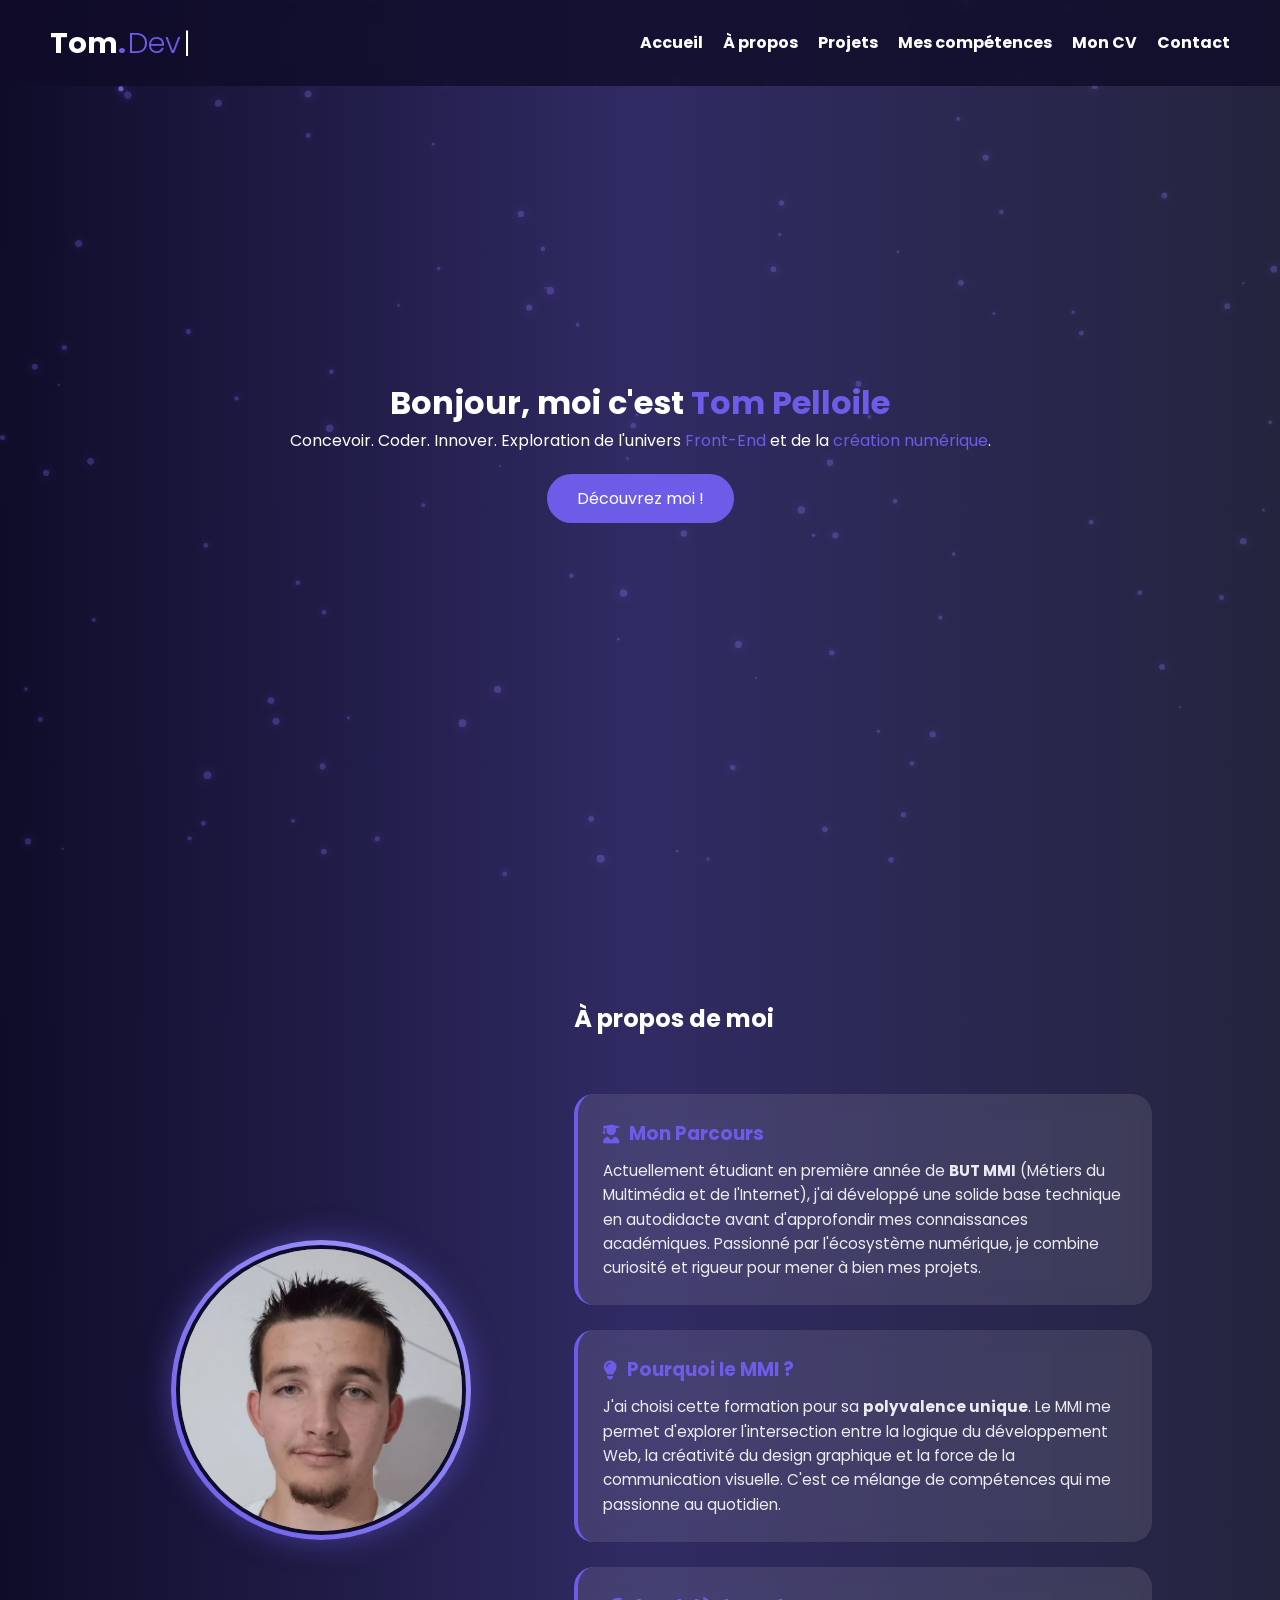
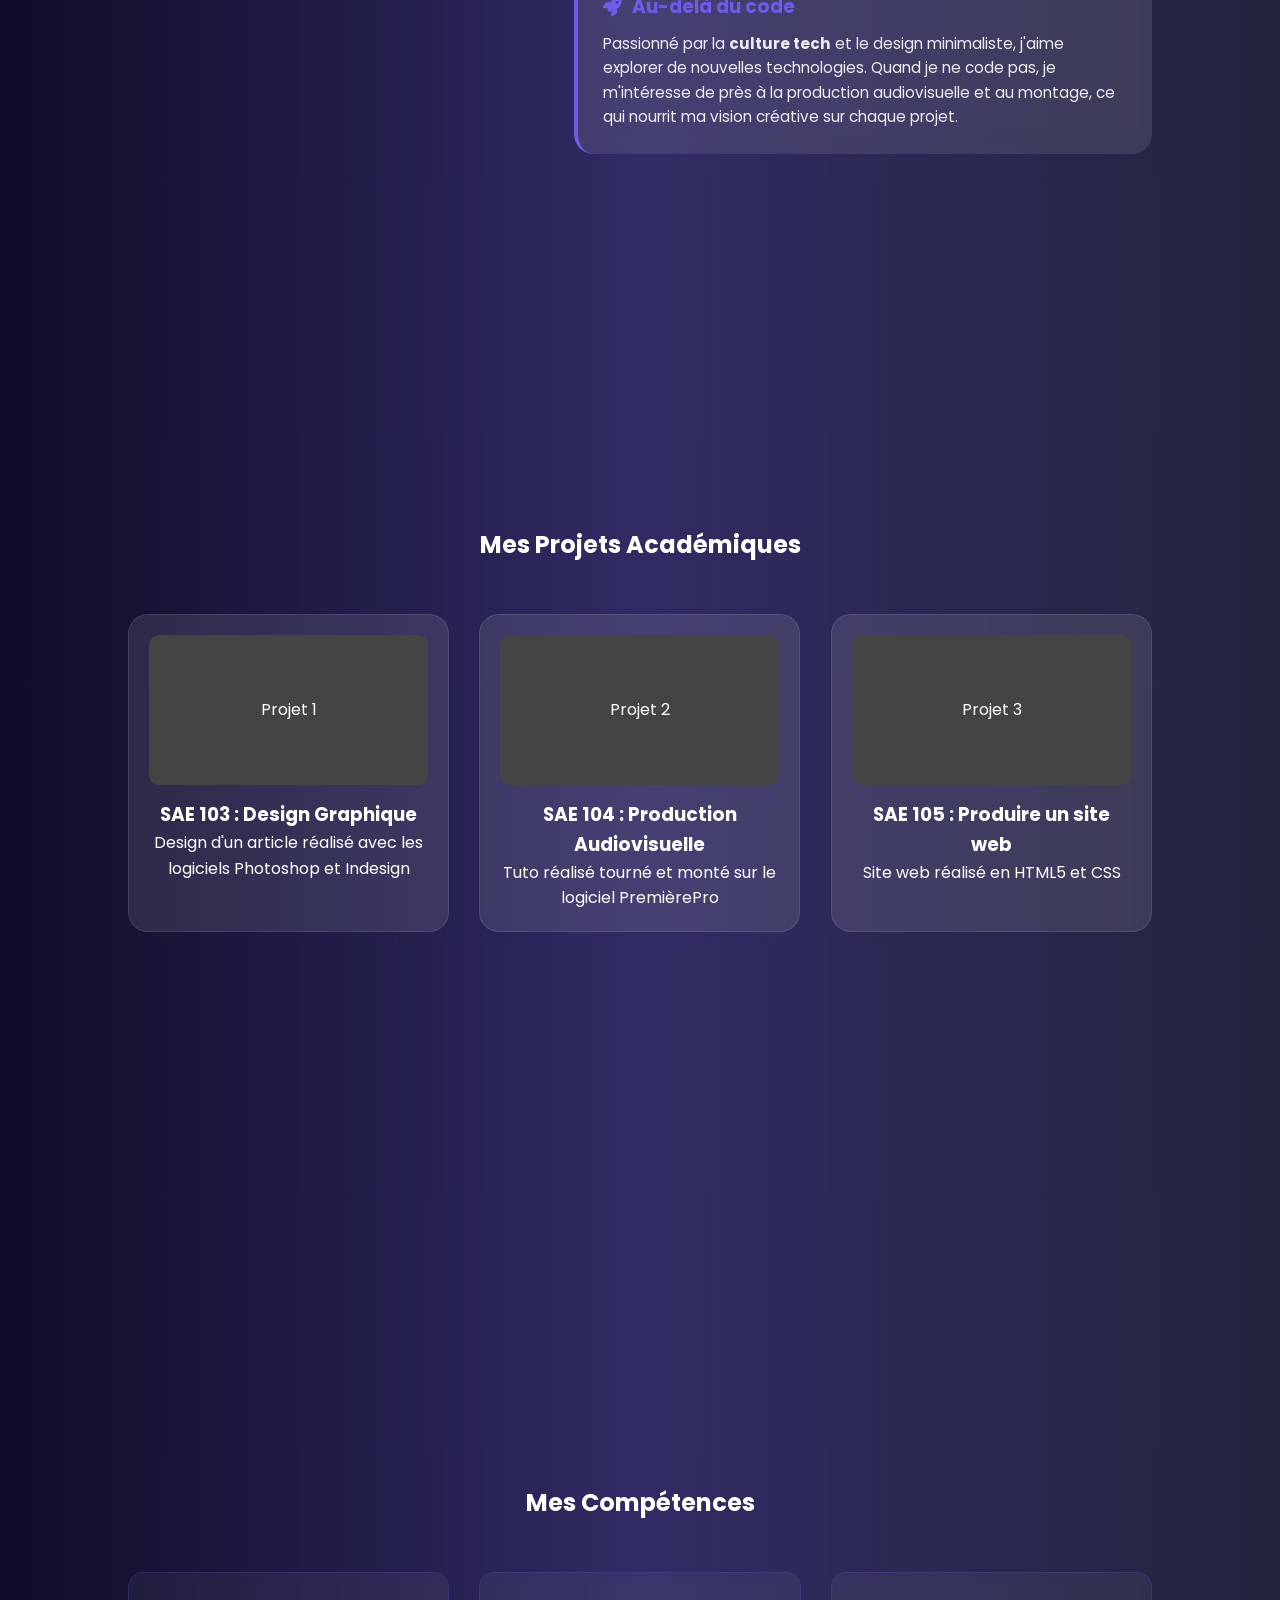
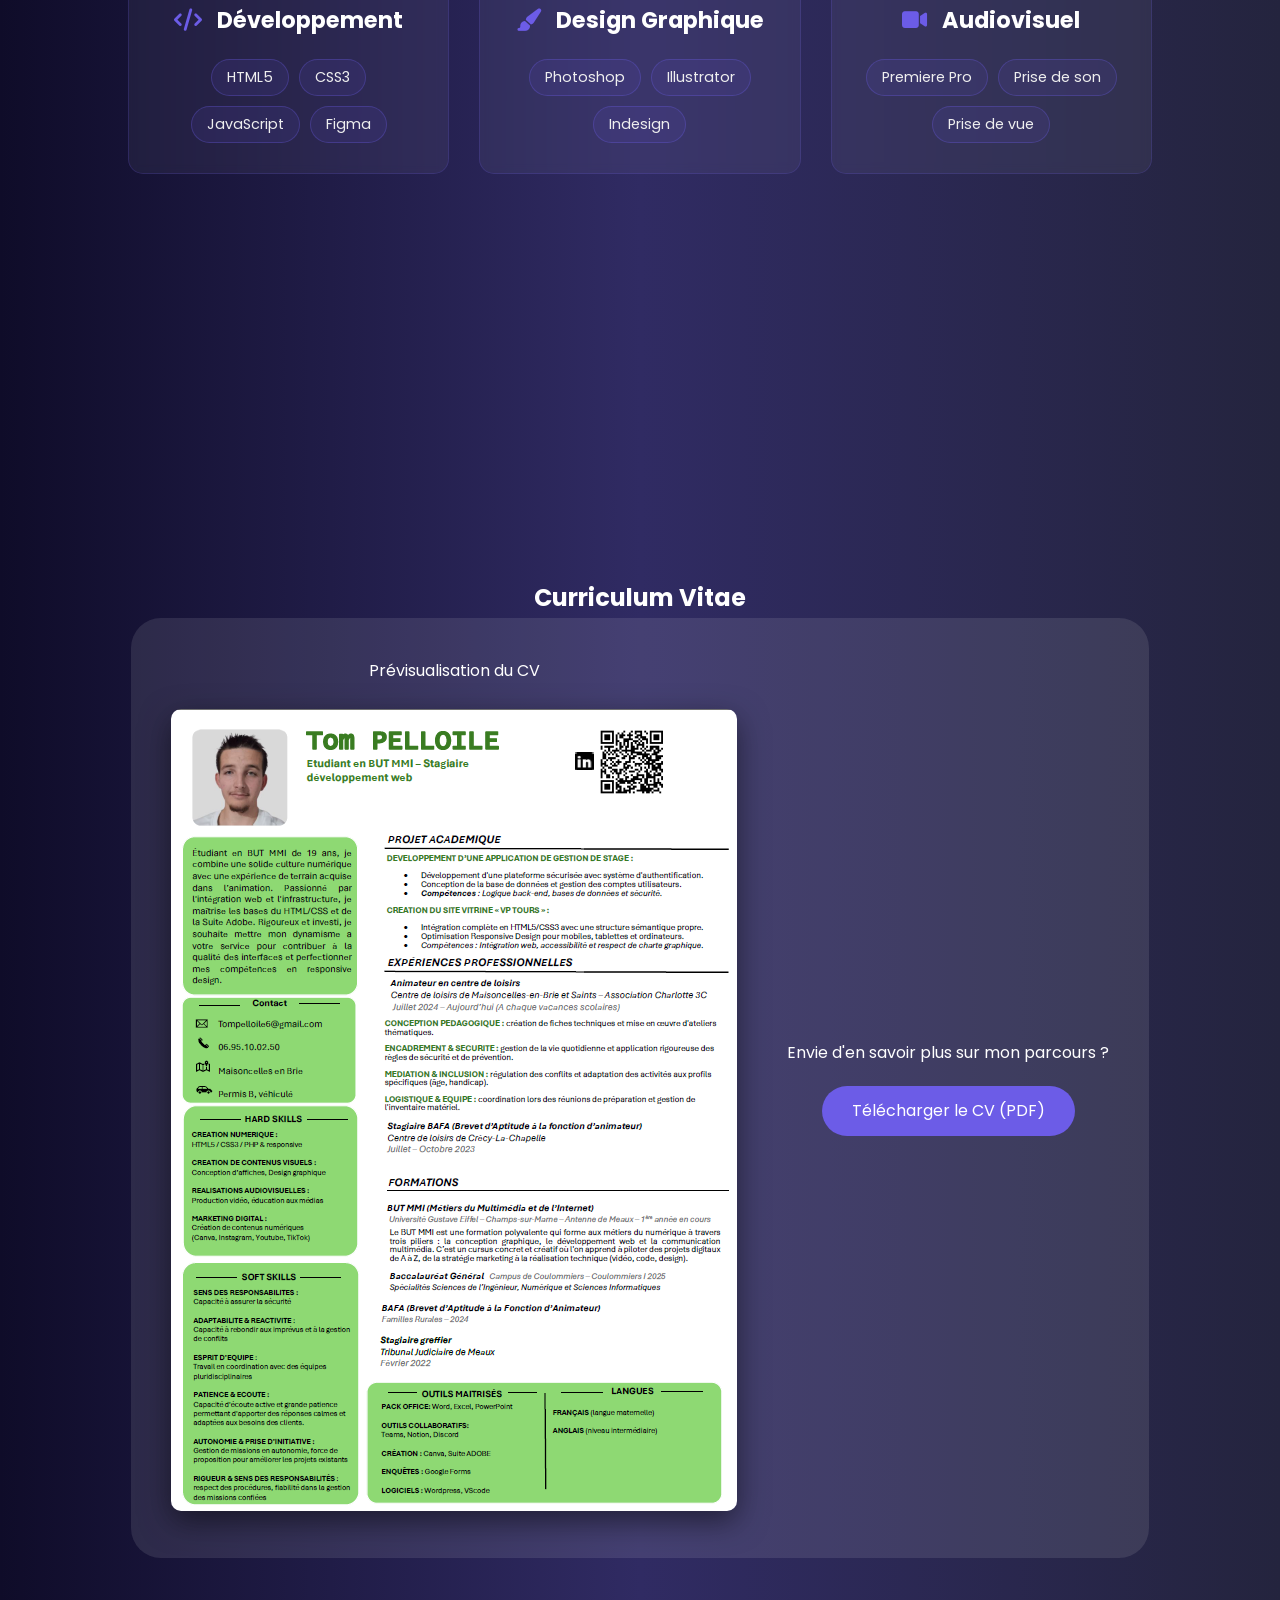
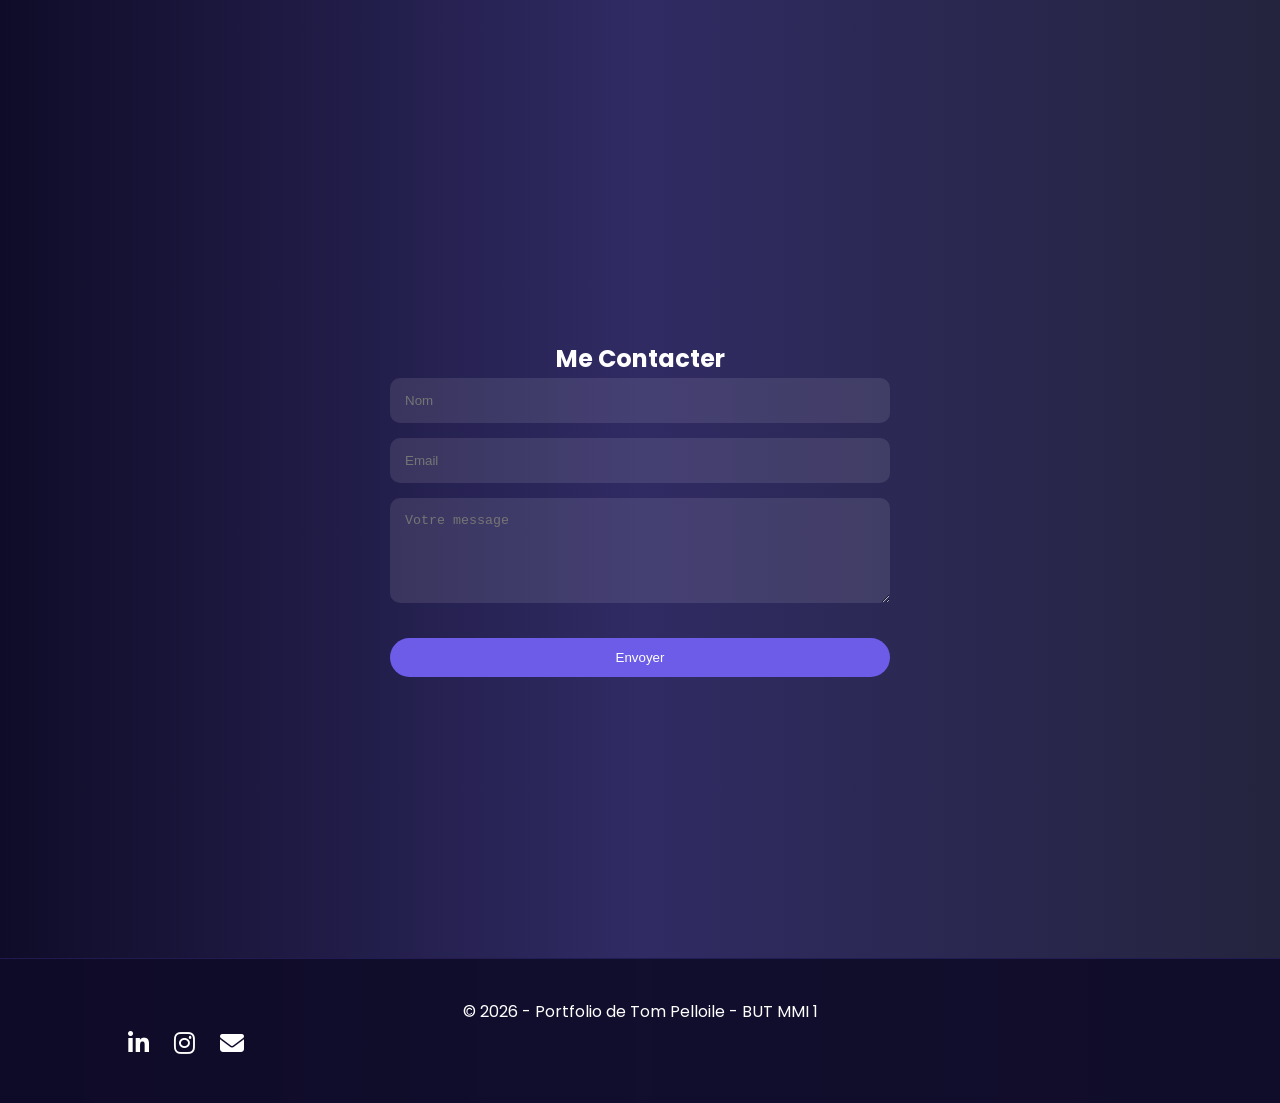
<file: index.html>
<!DOCTYPE html>
<html lang="fr">
<head>
    <meta charset="UTF-8">
    <meta name="viewport" content="width=device-width, initial-scale=1.0">
    <title>Mon Portfolio | BUT MMI</title>
    <link rel="stylesheet" href="./CSS/style.css">
    <link href="https://unpkg.com/aos@2.3.1/dist/aos.css" rel="stylesheet">
    <link href="https://fonts.googleapis.com/css2?family=Poppins:wght@300;400;700&display=swap" rel="stylesheet">
    <link rel="stylesheet" href="https://cdnjs.cloudflare.com/ajax/libs/font-awesome/6.4.0/css/all.min.css">
</head>
<body>
    <canvas id="neon-bg"></canvas>
    <div class="loader">
        <span class="lettre">C</span>
        <span class="lettre">H</span>
        <span class="lettre">A</span>
        <span class="lettre">R</span>
        <span class="lettre">G</span>
        <span class="lettre">E</span>
        <span class="lettre">M</span>
        <span class="lettre">E</span>
        <span class="lettre">N</span>
        <span class="lettre">T</span>

        <div class="progress-line-container">
        <div class="progress-bar"></div>
    </div>
    </div>
    <nav>
        <div class="logo" id="main-logo">
            <span class="logo-name">Tom</span>
            <span class="logo-dot">.</span>
            <span class="logo-type" id="logo-type">Dev</span>
        </div>
        <ul>
            <li><a href="#home">Accueil</a></li>
            <li><a href="#about">À propos</a></li>
            <li><a href="#projects">Projets</a></li>
            <li><a href="#skills">Mes compétences</a></li>
            <li><a href="#cv">Mon CV</a></li>
            <li><a href="#contact">Contact</a></li>
        </ul>
    </nav>
    <header id="home">
        <div class="hero-content" data-aos="zoom-in">
            <h1>Bonjour, moi c'est <span class="highlight">Tom Pelloile</span></h1>
            <p>Concevoir. Coder. Innover. Exploration de l'univers <span class="highlight">Front-End</span> et de la <span class="highlight">création numérique</span>.</p>
            <a href="#about" class="btn">Découvrez moi !</a>
        </div>
    </header>
    <section id="about">
        <div class="about-container">
            <div class="about-left" data-aos="fade-right">
                <div class="profile-img-wrapper">
                    <img src="./Image/photo_de_profil.png" alt="Tom Pelloile" class="profile-img">
                </div>
            </div>
            <div class="about-right" data-aos="fade-left">
                <h2 class="section-title">À propos de moi</h2>
                <br>   
                <div class="about-card">
                    <h3><i class="fas fa-user-graduate"></i> Mon Parcours</h3>
                    <p>Actuellement étudiant en première année de <strong>BUT MMI</strong> (Métiers du Multimédia et de l'Internet), j'ai développé une solide base technique en autodidacte avant d'approfondir mes connaissances académiques. Passionné par l'écosystème numérique, je combine curiosité et rigueur pour mener à bien mes projets.</p>
                </div>
                <div class="about-card">
                    <h3><i class="fas fa-lightbulb"></i> Pourquoi le MMI ?</h3>
                    <p>J'ai choisi cette formation pour sa <strong>polyvalence unique</strong>. Le MMI me permet d'explorer l'intersection entre la logique du développement Web, la créativité du design graphique et la force de la communication visuelle. C'est ce mélange de compétences qui me passionne au quotidien.</p>
                </div>
                <div class="about-card">
                    <h3><i class="fas fa-rocket"></i> Au-delà du code</h3>
                    <p>Passionné par la <strong>culture tech</strong> et le design minimaliste, j'aime explorer de nouvelles technologies. Quand je ne code pas, je m'intéresse de près à la production audiovisuelle et au montage, ce qui nourrit ma vision créative sur chaque projet.</p>
                </div> 
            </div>
        </div>
    </section>
    <section id="projects">
        <h2 data-aos="fade-up">Mes Projets Académiques</h2>
        <div class="projects-grid">
            <div class="project-card" data-aos="flip-left">
                <div class="project-img">Projet 1</div>
                    <h3>SAE 103 : Design Graphique</h3>
                    <p>Design d'un article réalisé avec les logiciels Photoshop et Indesign</p>
                </div>
                <div class="project-card" data-aos="flip-left" data-aos-delay="200">
                    <div class="project-img">Projet 2</div>
                    <h3>SAE 104 :  Production Audiovisuelle</h3>
                    <p>Tuto réalisé tourné et monté sur le logiciel PremièrePro</p>
                </div>
                <div class="project-card" data-aos="flip-left" data-aos-delay="400">
                    <div class="project-img">Projet 3</div>
                    <h3>SAE 105 : Produire un site web</h3>
                    <p>Site web réalisé en HTML5 et CSS</p>
                </div>
    </section>
    </section>
    <section id="skills">
        <h2 data-aos="fade-up">Mes Compétences</h2>
        <div class="skills-container">
            <div class="skill-category" data-aos="fade-up">
                <h3><i class="fas fa-code"></i> Développement</h3>
                <div class="skill-tags">
                    <span class="skill-tag">HTML5</span>
                    <span class="skill-tag">CSS3</span>
                    <span class="skill-tag">JavaScript</span>
                    <span class="skill-tag">Figma</span>
                </div>
            </div>
            <div class="skill-category" data-aos="fade-up" data-aos-delay="200">
                <h3><i class="fas fa-paint-brush"></i> Design Graphique</h3>
                <div class="skill-tags">
                    <span class="skill-tag">Photoshop</span>
                    <span class="skill-tag">Illustrator</span>
                    <span class="skill-tag">Indesign</span>
                </div>
            </div>
            <div class="skill-category" data-aos="fade-up" data-aos-delay="400">
                <h3><i class="fas fa-video"></i> Audiovisuel</h3>
                <div class="skill-tags">
                    <span class="skill-tag">Premiere Pro</span>
                    <span class="skill-tag">Prise de son</span>
                    <span class="skill-tag">Prise de vue</span>
                </div>
            </div>
        </div>
    </section>
    <section id="cv">
        <h2 data-aos="fade-up">Curriculum Vitae</h2>
        <div class="cv-container" data-aos="fade-right">
            <div class="cv-preview">
                <p>Prévisualisation du CV</p>
                <br>
                <img src="./Image/CV_preview.jpg" alt="Aperçu CV">
            </div>
            <div class="cv-action">
                <p>Envie d'en savoir plus sur mon parcours ?</p>
                <a href="./Image/CV.pdf" download class="btn">Télécharger le CV (PDF)</a>
            </div>
        </div>
    </section>
    <section id="contact">
        <h2 data-aos="fade-up">Me Contacter</h2>
        <form id="contact-form" data-aos="fade-up" action="contact.php" method="POST">
            <input type="text" placeholder="Nom" name="name" required>
            <input type="email" placeholder="Email" name="email" required>
            <textarea placeholder="Votre message" rows="5" name="message" required></textarea>
            <button type="submit" class="btn">Envoyer</button>
        </form>
    </section>
    <footer>
        <p>&copy; 2026 - Portfolio de Tom Pelloile - BUT MMI 1</p>
        <div class="social-links">
            <a href="https://www.linkedin.com/in/tom-pelloile-548193357" target="_blank" title="LinkedIn">
                <i class="fab fa-linkedin-in"></i>
            </a>
            <a href="https://www.instagram.com/tom_plle/" target="_blank" title="Instagram">
                <i class="fab fa-instagram"></i>
            </a>
            <a href="mailto:tompelloile6@gmail.com" title="Email" target="_blank">
                <i class="fas fa-envelope"></i>
            </a>
        </div>
    </footer>
    <div id="project-viewer" class="project-overlay">
    <button class="close-project">&times; Fermer le projet</button>
    <div class="iframe-container">
        <iframe id="project-iframe" src="" frameborder="0"></iframe>
    </div>
    </div>
    <div id="video-viewer" class="project-overlay">
    <button class="close-video">&times; Fermer la vidéo</button>
    <div class="video-container">
        <video id="project-video" controls>
            <source src="" type="video/mp4">
            Votre navigateur ne supporte pas la lecture de vidéos.
        </video>
    </div>
</div>
<div id="pdf-viewer" class="project-overlay">
    <button class="close-pdf">&times; Fermer le PDF</button>
    <div class="iframe-container">
        <iframe id="pdf-iframe" src="" frameborder="0"></iframe>
    </div>
</div>
    <script src="https://unpkg.com/aos@2.3.1/dist/aos.js"></script>
    <script src="./JS/script.js"></script>
</body>
</html>
</file>
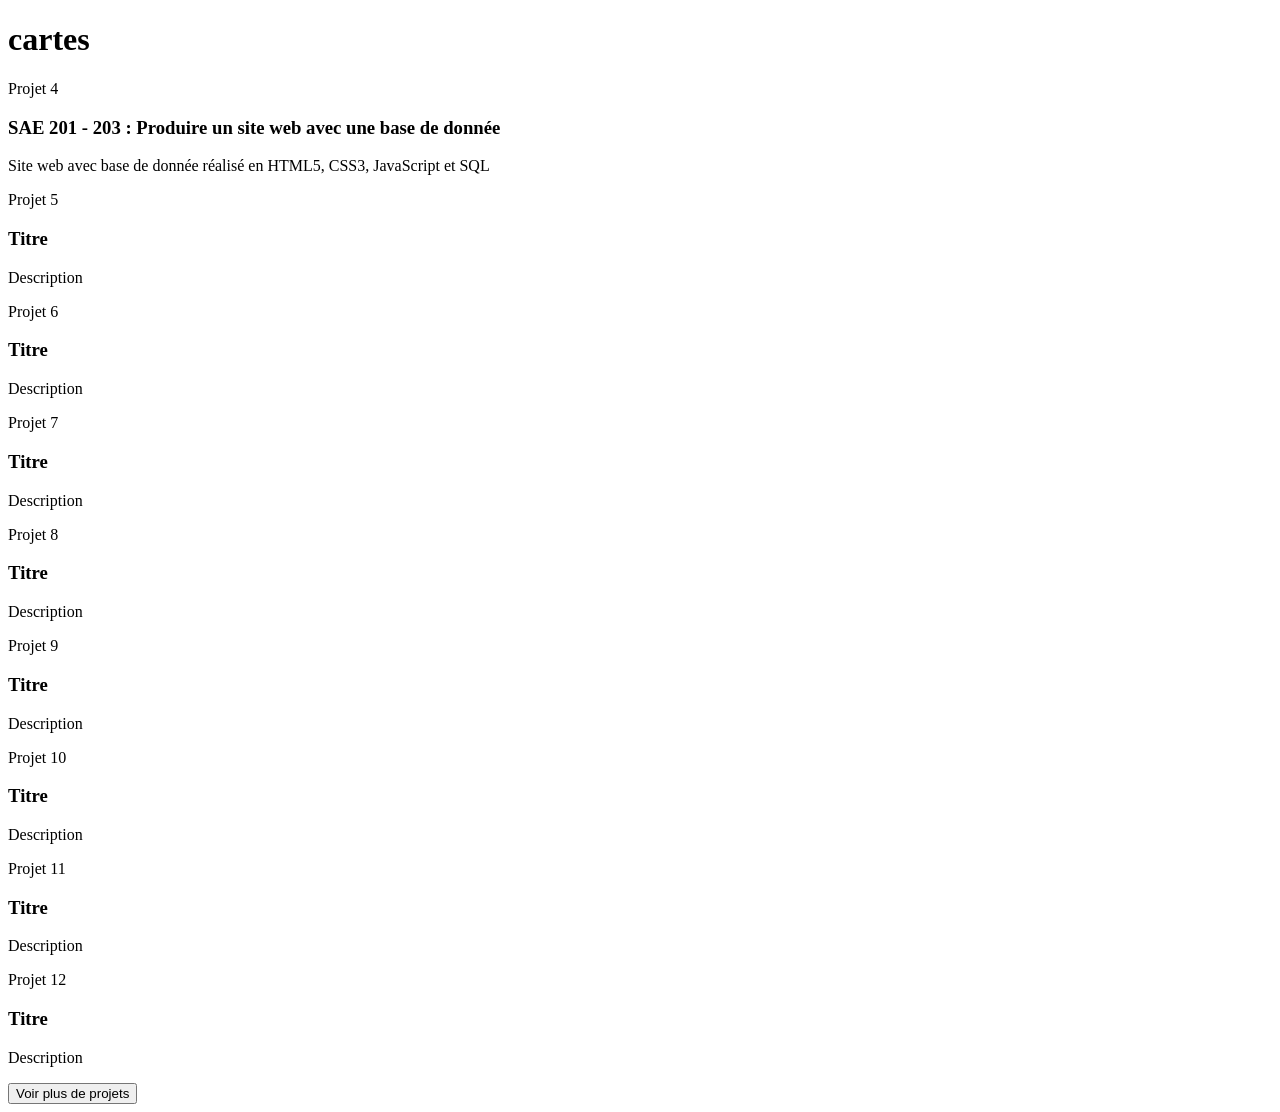
<file: sauvegarde.html>
<!DOCTYPE html>
<html lang="en">
<head>
    <meta charset="UTF-8">
    <meta name="viewport" content="width=device-width, initial-scale=1.0">
    <title>Document</title>
</head>
<body>
    <script>
        // Projet 4 (Site stage)
const projet4 = document.querySelector('.projects-grid .project-card:nth-child(4)');
if (projet4) {
    projet4.addEventListener('click', () => {
        // Remplace l'URL ci-dessous par le lien de ton site
        iframe.src = "./SAE201-203/index.html"; 
        viewer.style.display = "block";
        setTimeout(() => {
            viewer.classList.add('active');
            document.body.style.overflow = "hidden";
        }, 10);
    });
}
    </script>

    <h1>cartes</h1>

    <div class="project-card" data-aos="flip-left" data-aos-delay="600">
                    <div class="project-img">Projet 4</div>
                    <h3>SAE 201 - 203 : Produire un site web avec une base de donnée</h3>
                    <p>Site web avec base de donnée réalisé en HTML5, CSS3, JavaScript et SQL</p>
                </div>
                <div class="project-card" data-aos="flip-left" data-aos-delay="800">
                    <div class="project-img">Projet 5</div>
                    <h3>Titre</h3>
                    <p>Description</p>
                </div>
                <div class="project-card" data-aos="flip-left" data-aos-delay="1000">
                    <div class="project-img">Projet 6</div>
                    <h3>Titre</h3>
                    <p>Description</p>
                </div>
                <div class="project-card hidden js-aos" data-delay="200">
                    <div class="project-img">Projet 7</div>
                    <h3>Titre</h3>
                    <p>Description</p>
                </div>
                <div class="project-card hidden js-aos" data-delay="400">
                    <div class="project-img">Projet 8</div>
                    <h3>Titre</h3>
                    <p>Description</p>
                </div>
                <div class="project-card hidden js-aos" data-delay="600">
                    <div class="project-img">Projet 9</div>
                    <h3>Titre</h3>
                    <p>Description</p>
                </div>
                <div class="project-card hidden js-aos" data-delay="800">
                    <div class="project-img">Projet 10</div>
                    <h3>Titre</h3>
                    <p>Description</p>
                </div>
                <div class="project-card hidden js-aos" data-delay="1000">
                    <div class="project-img">Projet 11</div>
                    <h3>Titre</h3>
                    <p>Description</p>
                </div>
                <div class="project-card hidden js-aos" data-delay="1200">
                    <div class="project-img">Projet 12</div>
                    <h3>Titre</h3>
                    <p>Description</p>
                </div>
            </div>
            </div> <div class="load-more-container" data-aos="fade-up">
            <button id="load-more-btn">Voir plus de projets</button>
        </div>
</body>
</html>
</file>
<file: CSS/style.css>
.loader {
    position: fixed;
    width: 100%;
    height: 100%;
    background-color: black;
    display: flex;
    justify-content: center;
    align-items: center;
    z-index: 9999;
    flex-direction: line;
}

.lettre {
    color: #484848;
    font-size: 80px;
    letter-spacing: 15px;
    margin-bottom: 150px;
    animation: flash 1.2s linear infinite;
}

@keyframes flash {
    0% {
        color: #6c5ce7;
        text-shadow: 0 0 7 #6c5ce7;

    }
    90% {
        color : #484848;
        text-shadow: none;
    }
    100% {
        color: #6c5ce7;
        text-shadow: 0 0 7px #6c5ce7;
    }
}

.lettre:nth-child(1) {
    animation-delay: 0.1s;
}
.lettre:nth-child(2) {
    animation-delay: 0.2s;
}
.lettre:nth-child(3) {
    animation-delay: 0.3s;
}
.lettre:nth-child(4) {
    animation-delay: 0.4s;
}
.lettre:nth-child(5) {
    animation-delay: 0.5s;
}
.lettre:nth-child(6) {
    animation-delay: 0.6s;
}
.lettre:nth-child(7) {
    animation-delay: 0.7s;
}
.lettre:nth-child(8) {
    animation-delay: 0.8s;
}
.lettre:nth-child(9) {
    animation-delay: 0.9s;
}

.fondu-out {
    opacity: 0;
    transition: opacity 0.4s ease-out;
    pointer-events: none;
}


:root {
    --primary: #6c5ce7;
    --bg: #0f0c29;
    --text: #ffffff;
    --glass: rgba(255, 255, 255, 0.1);
}

* {
    margin: 0;
    padding: 0;
    box-sizing: border-box;
    scroll-behavior: smooth;
}

body {
    font-family: 'Poppins', sans-serif;
    background: linear-gradient(to right, #0f0c29, #302b63, #24243e);
    color: var(--text);
    line-height: 1.6;
}

/* Navbar */
nav {
    position: fixed;
    width: 100%;
    padding: 20px 50px;
    display: flex;
    justify-content: space-between;
    align-items: center;
    background: rgba(15, 12, 41, 0.8);
    backdrop-filter: blur(10px);
    z-index: 1000;
}

nav ul { display: flex; list-style: none; }
nav ul li { margin-left: 20px; }
nav ul li a { color: white; text-decoration: none; font-weight: bold; transition: 0.3s; }
nav ul li a:hover { color: var(--primary); }

/* Sections */
header, section {
    min-height: 100vh;
    padding: 100px 10%;
    display: flex;
    flex-direction: column;
    justify-content: center;
    align-items: center;
    text-align: center;
}

.highlight { color: var(--primary); }

/* Boutons */
.btn {
    display: inline-block;
    padding: 12px 30px;
    background: var(--primary);
    color: white;
    text-decoration: none;
    border-radius: 30px;
    margin-top: 20px;
    transition: transform 0.3s, box-shadow 0.3s;
    border: none;
    cursor: pointer;
}

.btn:hover {
    transform: translateY(-5px);
    box-shadow: 0 10px 20px rgba(108, 92, 231, 0.4);
}

/* Grille de Projets */
.projects-grid {
    display: grid;
    grid-template-columns: repeat(auto-fit, minmax(250px, 1fr));
    gap: 30px;
    width: 100%;
    margin-top: 50px;
}

.project-card {
    background: var(--glass);
    padding: 20px;
    border-radius: 20px;
    border: 1px solid rgba(255, 255, 255, 0.1);
    transition: 0.3s;
}

.project-card:hover { background: rgba(255, 255, 255, 0.2); }

.project-img {
    height: 150px;
    background: #444;
    border-radius: 10px;
    display: flex;
    align-items: center;
    justify-content: center;
    margin-bottom: 15px;
}

/* CV */
.cv-container {
    display: flex;
    gap: 50px;
    align-items: center;
    flex-wrap: wrap;
    background: var(--glass);
    padding: 40px;
    border-radius: 30px;
}

.cv-preview img {
    width: 200px;
    border-radius: 10px;
    box-shadow: 0 10px 30px rgba(0,0,0,0.5);
}

/* Formulaire */
form {
    display: flex;
    flex-direction: column;
    width: 100%;
    max-width: 500px;
    gap: 15px;
}

input, textarea {
    padding: 15px;
    border-radius: 10px;
    border: none;
    background: var(--glass);
    color: white;
}

.progress-line-container {
    position: absolute; 
    /* On la place à 55% de la hauteur pour qu'elle soit sous les lettres */
    top: 55%; 
    width: 400px; /* Largeur de la ligne */
    height: 3px;
    background: rgba(255, 255, 255, 0.1);
    overflow: hidden;
}

.progress-bar {
    width: 0%;
    height: 100%;
    background: #6c5ce7;
    box-shadow: 0 0 10px #6c5ce7;
    transition: width 0.1s linear;
}


/*Effet smooth*/
.project-overlay {
    position: fixed;
    top: 0;
    left: 0;
    width: 100%;
    height: 100%;
    background: var(--bg);
    z-index: 10000; /* Au-dessus de la nav */
    display: none; /* Caché par défaut */
    opacity: 0;
    transform: scale(0.9);
    transition: all 0.5s cubic-bezier(0.4, 0, 0.2, 1);
}

.project-overlay.active {
    display: block;
    opacity: 1;
    transform: scale(1);
}

.iframe-container {
    width: 100%;
    height: 100%;
    padding-top: 60px; /* Espace pour le bouton fermer */
}

#project-iframe {
    width: 100%;
    height: 100%;
    border: none;
}

.close-project {
    position: absolute;
    top: 20px;
    right: 40px;
    background: var(--primary);
    color: white;
    border: none;
    padding: 10px 20px;
    border-radius: 30px;
    cursor: pointer;
    font-family: inherit;
    z-index: 10001;
    transition: 0.3s;
}

.close-project:hover {
    transform: scale(1.1);
    background: #5649c0;
}

/* Container spécifique pour que la vidéo garde son ratio */
#project-video {
    /* On définit la largeur et la hauteur sur 75% du viewport */
    width: 75vw; 
    height: 75vh;
    
    /* object-fit: cover permet à la vidéo de remplir l'espace sans déformation */
    /* Si tu préfères voir toute la vidéo sans rognage, utilise 'contain' */
    object-fit: contain; 
    
    border-radius: 15px;
    background: #000; /* Fond noir pour les bords si la vidéo est contain */
    box-shadow: 0 20px 50px rgba(0, 0, 0, 0.8);
    border: 1px solid rgba(255, 255, 255, 0.1);
}

/* On s'assure que le container n'ajoute pas de scroll inutile */
.video-container {
    width: 100%;
    height: 100%;
    display: flex;
    justify-content: center;
    align-items: center;
    overflow: hidden;
}

.close-video {
    position: absolute;
    top: 20px;
    right: 40px;
    background: var(--primary);
    color: white;
    border: none;
    padding: 10px 20px;
    border-radius: 30px;
    cursor: pointer;
    z-index: 10001;
}

.close-pdf {
    position: absolute;
    top: 20px;
    right: 40px;
    background: var(--primary);
    color: white;
    border: none;
    padding: 10px 20px;
    border-radius: 30px;
    cursor: pointer;
    z-index: 10001;
    transition: 0.3s;
}

/* On cible spécifiquement le container du PDF dans l'overlay */
#pdf-viewer .iframe-container {
    display: flex;
    justify-content: center;
    align-items: center;
    width: 100%;
    height: 100%;
}

/* L'iframe PDF prend 75% de la largeur et de la hauteur de l'écran */
#pdf-iframe {
    width: 75vw;
    height: 75vh;
    border: 2px solid rgba(255, 255, 255, 0.2);
    border-radius: 10px;
    box-shadow: 0 20px 50px rgba(0, 0, 0, 0.5);
    background-color: #333; /* Couleur de fond en attendant le chargement */
}

.cv-preview img {
    /* Augmente la largeur (ex: de 200px à 500px) */
    width: 100%; 
    max-width: 600px; /* C'est ici que tu règles la taille maximale */
    
    /* Optionnel : ajoute du style pour que ça rende bien en grand */
    border-radius: 10px;
    box-shadow: 0 10px 30px rgba(0,0,0,0.5);
    transition: transform 0.3s ease;
}

/* Petit effet de zoom au survol pour le côté MMI */
.cv-preview img:hover {
    transform: scale(1.02);
}

/* Cache les projets par défaut */
.project-card.hidden {
    display: none;
}

/* Style du bouton Voir Plus */
.load-more-container {
    width: 100%;
    display: flex;
    justify-content: center;
    margin-top: 40px;
}

#load-more-btn {
    background: transparent;
    border: 2px solid var(--primary);
    color: var(--primary);
    padding: 12px 40px;
    font-size: 1rem;
    font-weight: bold;
    cursor: pointer;
    border-radius: 30px;
    transition: all 0.3s ease;
}

#load-more-btn:hover {
    background: var(--primary);
    color: white;
    transform: scale(1.05);
}

/* Pour s'assurer qu'il n'y a que 3 projets par ligne sur desktop */
@media (min-width: 1024px) {
    .projects-grid {
        grid-template-columns: repeat(3, 1fr);
    }
}

.project-card.hidden {
    display: none;
    opacity: 0;
}

/* On force les 3 colonnes sur PC */
@media (min-width: 1024px) {
    .projects-grid {
        grid-template-columns: repeat(3, 1fr);
    }
}


/*TEST*/
.logo {
    font-family: 'Poppins', sans-serif;
    font-weight: 700;
    font-size: 1.8rem;
    color: var(--text);
    display: flex;
    align-items: baseline;
    cursor: pointer;
    user-select: none; /* Empêche la sélection du texte */
}

.logo-dot {
    color: var(--primary); /* Ton violet #6c5ce7 */
    position: relative;
    display: inline-block;
}

.logo-type {
    color: var(--primary);
    font-weight: 300; /* Plus fin pour le contraste */
    margin-left: 2px;
    position: relative;
}

/* Le curseur clignotant pour l'effet de dactylographie */
.logo-type::after {
    content: '|';
    position: absolute;
    right: -10px;
    color: var(--text);
    animation: blink 0.7s infinite;
    opacity: 0; /* Caché par défaut */
}

.logo.typing .logo-type::after {
    opacity: 1; /* Visible pendant la dactylographie */
}

@keyframes blink {
    0%, 100% { opacity: 1; }
    50% { opacity: 0; }
}

/* Classe d'animation JS pour le point rebondissant */
.bounce {
    animation: bounceDot 0.5s ease;
}

@keyframes bounceDot {
    0%, 100% { transform: translateY(0); }
    50% { transform: translateY(-10px); }
}

/* Cache le logo totalement au chargement */
#main-logo {
    opacity: 0;
    transition: opacity 0.5s ease; /* Transition douce pour l'apparition */
}

/* Style du Canvas Néon */
#neon-bg {
    position: fixed;
    top: 0;
    left: 0;
    width: 100%;
    height: 100%;
    z-index: -2; /* Derrière tout, même derrière le body::before vignette */
    pointer-events: none; /* Laisse passer les clics */
    background: transparent; /* Pour voir ton dégradé CSS à travers */
    mix-blend-mode: screen; /* Fusionne les lueurs avec le dégradé du fond */
    filter: blur(0.5px); /* Adoucit les bords pour un look moins "numérique" */
}

/* On s'assure que le vignette est bien au-dessus du canvas */
body::before {
    z-index: -1; 
}

/*TEST*/
#skills {
    padding: 100px 10%;
    text-align: center;
}

.skills-container {
    display: grid;
    /* Force 3 colonnes sur les grands écrans */
    grid-template-columns: repeat(3, 1fr); 
    gap: 30px;
    margin-top: 50px;
    width: 100%;
}

/* Important : Adaptation pour les téléphones */
@media (max-width: 992px) {
    .skills-container {
        /* Repasse en colonnes sur tablette/mobile pour que ça reste lisible */
        grid-template-columns: 1fr; 
    }
}

.skill-category {
    background: rgba(255, 255, 255, 0.05);
    padding: 30px;
    border-radius: 15px;
    border: 1px solid rgba(108, 92, 231, 0.2);
    transition: all 0.4s ease;
    backdrop-filter: blur(5px);
    /* Assure que toutes les cartes ont la même hauteur même si le texte diffère */
    display: flex;
    flex-direction: column;
    height: 100%; 
}

.skill-category:hover {
    transform: translateY(-10px);
    border-color: #6c5ce7;
    box-shadow: 0 0 20px rgba(108, 92, 231, 0.4);
}

.skill-category h3 {
    color: #fff;
    margin-bottom: 20px;
    font-size: 1.4rem;
}

.skill-category i {
    color: #6c5ce7;
    margin-right: 10px;
}

.skill-tags {
    display: flex;
    flex-wrap: wrap;
    justify-content: center;
    gap: 10px;
}

.skill-tag {
    background: rgba(108, 92, 231, 0.1);
    color: #efefef;
    padding: 6px 15px;
    border-radius: 20px;
    font-size: 0.9rem;
    border: 1px solid rgba(108, 92, 231, 0.3);
    transition: 0.3s;
}

.skill-tag:hover {
    background: #6c5ce7;
    color: white;
    box-shadow: 0 0 15px #6c5ce7;
    cursor: default;
}

footer {
    padding: 40px 10%;
    background: rgba(15, 12, 41, 0.9);
    border-top: 1px solid rgba(108, 92, 231, 0.2);
    text-align: center;
}

.footer-content {
    display: flex;
    flex-direction: column;
    align-items: center;
    gap: 20px;
}

.social-links {
    display: flex;
    gap: 25px;
}

.social-links a {
    color: var(--text);
    font-size: 1.5rem;
    transition: all 0.3s ease;
    display: inline-block;
}

/* Effet Néon au survol */
.social-links a:hover {
    color: var(--primary);
    transform: translateY(-5px);
    text-shadow: 0 0 10px var(--primary), 0 0 20px var(--primary);
}

/* Responsive : alignement horizontal sur tablette/PC */
@media (min-width: 768px) {
    .footer-content {
        flex-direction: row;
        justify-content: space-between;
    }
}

/* --- SECTION À PROPOS --- */
#about {
    padding: 100px 10%;
    background: transparent; /* Laisse voir le background animé */
}

.about-container {
    display: flex;
    align-items: center;
    gap: 60px;
    max-width: 1200px;
    margin: 0 auto;
}

/* Image de profil */
.about-left {
    flex: 1;
    display: flex;
    justify-content: center;
}

.profile-img-wrapper {
    position: relative;
    width: 300px;
    height: 300px;
    border-radius: 50%;
    padding: 5px;
    background: linear-gradient(45deg, var(--primary), #a29bfe);
    box-shadow: 0 0 30px rgba(108, 92, 231, 0.5);
}

.profile-img {
    width: 100%;
    height: 100%;
    /* object-fit: cover est OBLIGATOIRE pour que object-position fonctionne */
    object-fit: cover; 
    
    /* MODIFICATION : Aligne l'image horizontalement au centre (50%) */
    /* et verticalement vers le bas (100%) */
    object-position: center top; /* ou 50% 100% */
    
    border-radius: 50%;
    border: 4px solid var(--bg);
    transition: object-position 0.3s ease; /* Optionnel : pour une transition douce */
}

/* Texte à droite */
.about-right {
    flex: 1.5;
    text-align: left;
}

.about-right .section-title {
    margin-bottom: 30px;
    text-align: left;
}

.about-card {
    background: var(--glass);
    padding: 25px;
    border-radius: 20px;
    margin-bottom: 25px;
    border-left: 4px solid var(--primary);
    backdrop-filter: blur(10px);
    transition: transform 0.3s ease;
}

.about-card:hover {
    transform: translateX(10px);
    background: rgba(255, 255, 255, 0.15);
}

.about-card h3 {
    color: var(--primary);
    margin-bottom: 10px;
    display: flex;
    align-items: center;
    gap: 10px;
}

.about-card p {
    font-size: 0.95rem;
    color: rgba(255, 255, 255, 0.9);
}

/* Responsive */
@media (max-width: 992px) {
    .about-container {
        flex-direction: column;
        text-align: center;
    }
    
    .about-right {
        text-align: center;
    }
    
    .about-right .section-title {
        text-align: center;
    }
    
    .about-card {
        border-left: none;
        border-top: 4px solid var(--primary);
    }
}
</file>
